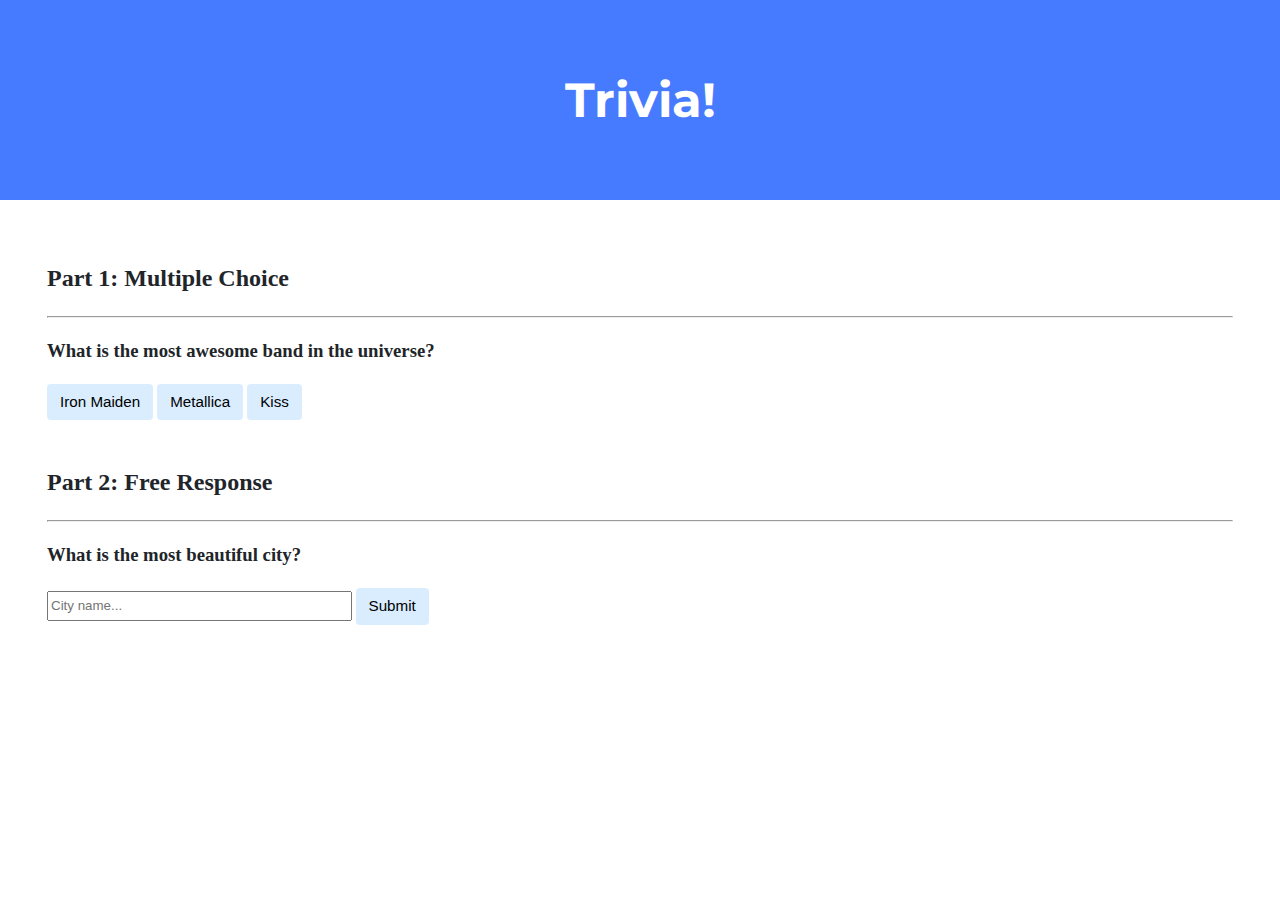
<file: week8/lab8/index.html>
<!DOCTYPE html>

<html lang="en">
    <head>
        <link href="https://fonts.googleapis.com/css2?family=Montserrat:wght@500&display=swap" rel="stylesheet">
        <link href="styles.css" rel="stylesheet">
        <title>Trivia!</title>

        <script>

            // TODO: Add code to check answers to questions
            function listen() {
                document.getElementById("iron_maiden").addEventListener("click", function() {
                    document.getElementById("iron_maiden").style.background="green";
                    document.getElementById("metallica").style.background='#d9edff';
                    document.getElementById("kiss").style.background='#d9edff';
                    document.getElementById("correctness").innerHTML = "Correct!";
                    document.getElementById("correctness").style.visibility="visible";
                });
                document.getElementById("metallica").addEventListener("click", function() {
                    document.getElementById("metallica").style.background='red';
                    document.getElementById("iron_maiden").style.background='#d9edff';
                    document.getElementById("kiss").style.background='#d9edff';
                    document.getElementById("correctness").innerHTML = "Incorrect";
                    document.getElementById("correctness").style.visibility="visible";
                });
                document.getElementById("kiss").addEventListener("click", function() {
                    document.getElementById("kiss").style.background='red';
                    document.getElementById("metallica").style.background='#d9edff';
                    document.getElementById("iron_maiden").style.background='#d9edff';
                    document.getElementById("correctness").innerHTML = "Incorrect";
                    document.getElementById("correctness").style.visibility="visible";
                });
                document.querySelector('form').onsubmit = function() 
                {
                    if (document.querySelector('#city').value != "Mazatlan")
                    {
                        document.getElementById("correctness2").innerHTML = "Incorrect";
                        document.querySelector('#city').style.background = "red";
                        
                    }
                    else
                    {
                        document.getElementById("correctness2").innerHTML = "Correct!";
                        document.querySelector('#city').style.background = "green";
                    }
                    document.getElementById("correctness2").style.visibility="visible";
                    return false;
                };
            }
            document.addEventListener('DOMContentLoaded', listen);

        </script>

    </head>
    <body>

        <div class="jumbotron">
            <h1>Trivia!</h1>
        </div>

        <div class="container">

            <div class="section">
                <h2>Part 1: Multiple Choice </h2>
                <hr>

                <!-- TODO: Add multiple choice question here -->
                <h3>What is the most awesome band in the universe?</h3>
                <p id = "correctness" style="font-size: medium; text-align: left; visibility: hidden;"></p>
                <button id="iron_maiden">Iron Maiden</button>
                <button id="metallica">Metallica</button>
                <button id="kiss">Kiss</button>
            </div>

            <div class="section">
                <h2>Part 2: Free Response</h2>
                <hr>

                <!-- TODO: Add free response question here -->
                <h3>What is the most beautiful city?</h3>
                <p id = "correctness2" style="font-size: medium; text-align: left; visibility: hidden;"></p>
                <form>
                    <input autocomplete="off" id="city" placeholder="City name..." type="text">
                    <input type="submit">
                </form>
            </div>

        </div>
    </body>
</html>
</file>
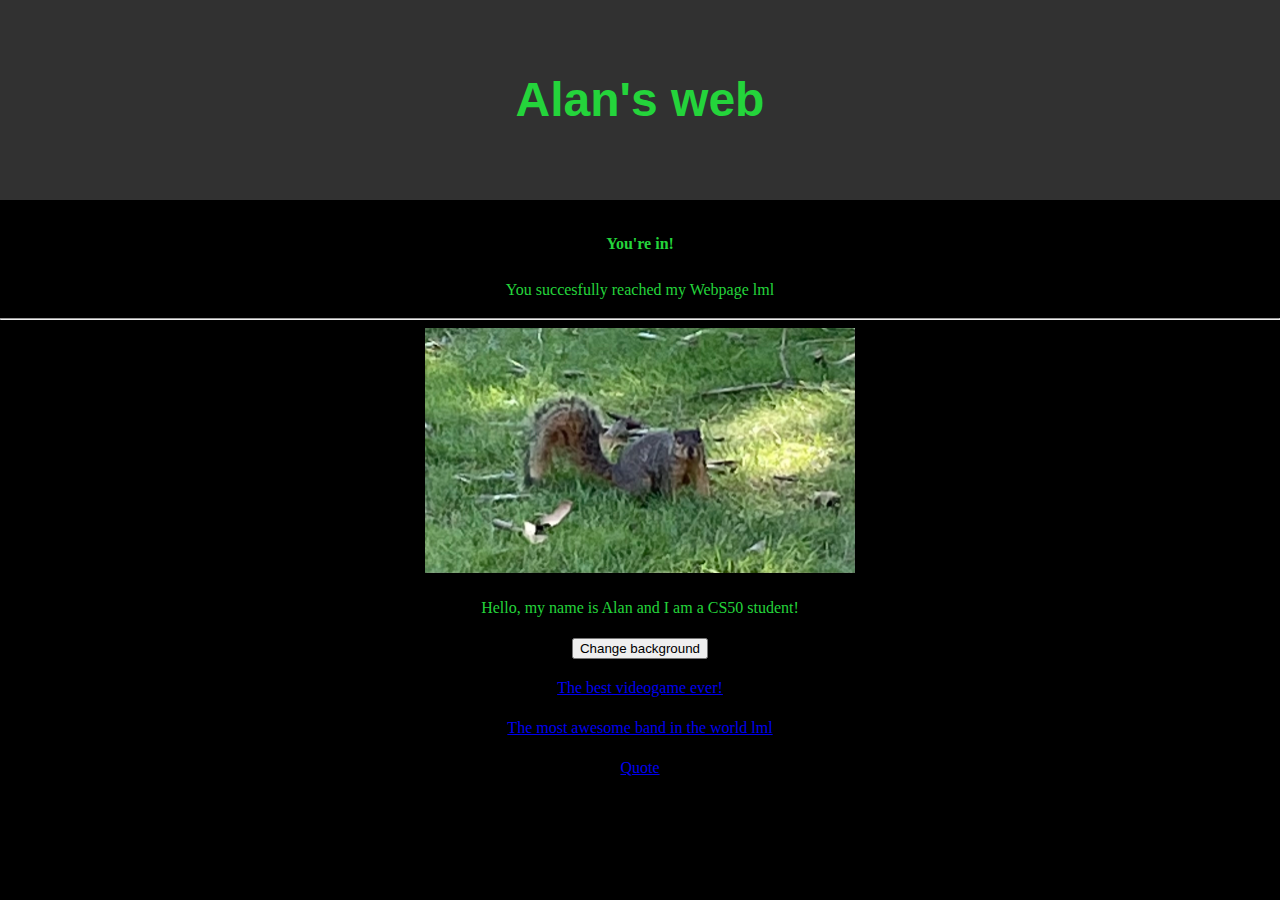
<file: week8/pset8/homepage/index.html>
<!DOCTYPE html>

<html lang="en">
    <head>
        <link rel="stylesheet" href="https://cdn.jsdelivr.net/npm/bootstrap@4.5.3/dist/css/bootstrap.min.css" integrity="sha384-TX8t27EcRE3e/ihU7zmQxVncDAy5uIKz4rEkgIXeMed4M0jlfIDPvg6uqKI2xXr2" crossorigin="anonymous">
        <script src="https://code.jquery.com/jquery-3.5.1.slim.min.js" integrity="sha384-DfXdz2htPH0lsSSs5nCTpuj/zy4C+OGpamoFVy38MVBnE+IbbVYUew+OrCXaRkfj" crossorigin="anonymous"></script>
        <script src="https://cdn.jsdelivr.net/npm/bootstrap@4.5.3/dist/js/bootstrap.bundle.min.js" integrity="sha384-ho+j7jyWK8fNQe+A12Hb8AhRq26LrZ/JpcUGGOn+Y7RsweNrtN/tE3MoK7ZeZDyx" crossorigin="anonymous"></script>
        <link href="styles.css" rel="stylesheet">
        <title>Alan's Webpage</title>
        <script>
            function listen()
            {
                document.getElementById("buttonBkg").addEventListener("click", function() 
                {
                        document.body.style.background = "#f3f3f3 url('bkg.jpg') no-repeat right top";
                        document.getElementById("greetingMsg").style.backgroundColor="blue";
                        document.getElementById("link2").style.backgroundColor="black";
                        document.getElementById("link3").style.backgroundColor="black";
                        document.getElementById("link4").style.backgroundColor="black";
                });
            }
            document.addEventListener('DOMContentLoaded', listen);
        </script>
    </head>
    <body>
        <div class="jumbotron">
            <h1>Alan's web</h1>
        </div>
        <div class="alert alert-success" role="alert">
            <h4 class="alert-heading">You're in!</h4>
            <p>You succesfully reached my Webpage lml</p>
            <hr>
            <picture>
                <img src="fatmike.jpeg" width="430" height="245" alt="Fat Mike" />
            </picture>
          </div>
        <div class="section">
            <p id = "greetingMsg">Hello, my name is Alan and I am a CS50 student!</p>
            <button id="buttonBkg">Change background</button>
            <p><a id="link3" href="pset8_3.html">The best videogame ever!</a></p>
            <p><a id="link4" href="pset8_4.html">The most awesome band in the world lml</a></p>
            <p><a id="link2" href="pset8_2.html">Quote</a></p>
        </div>
    </body>
</html>
</file>
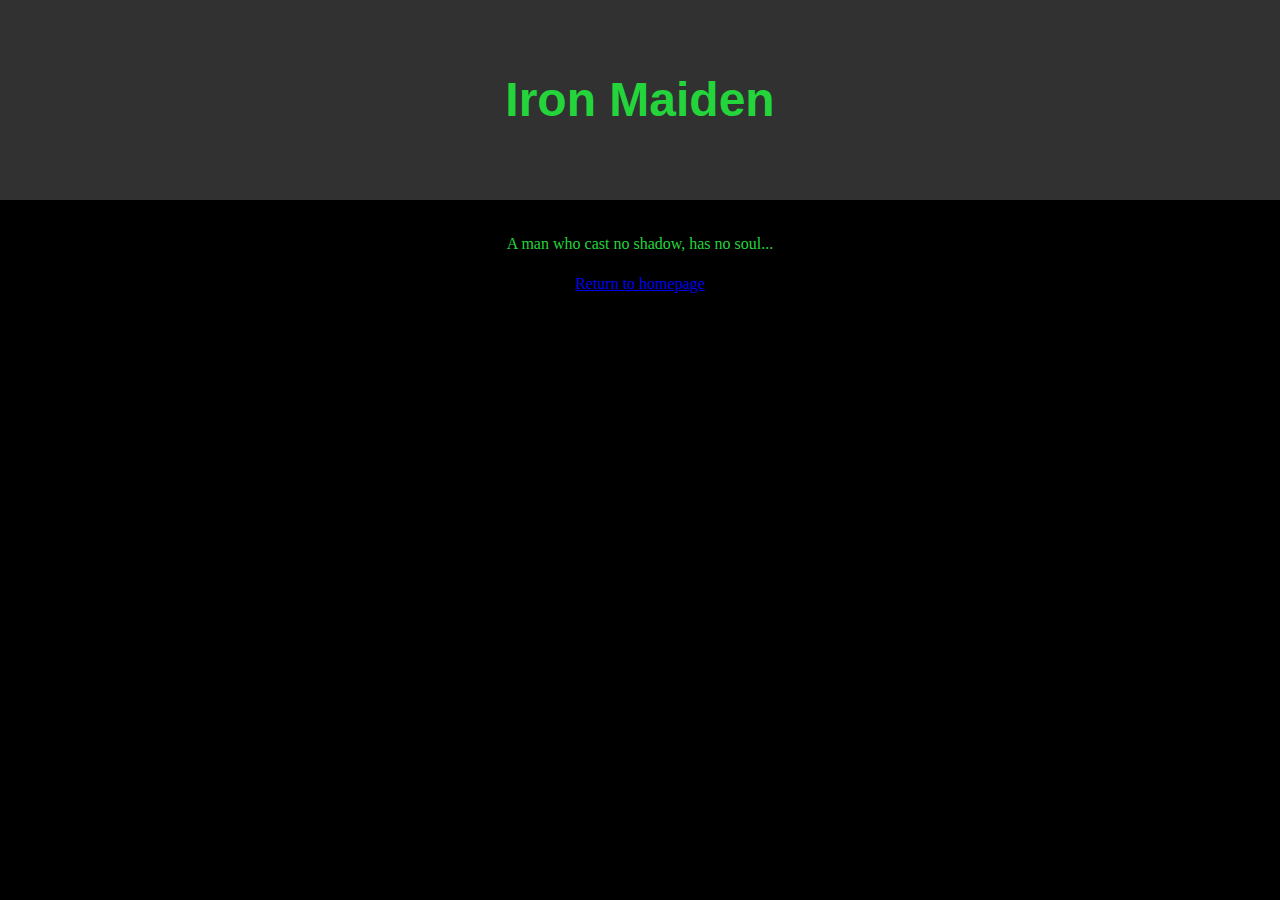
<file: week8/pset8/homepage/pset8_2.html>
<!DOCTYPE html>

<html lang="en">
    <head>
        <link rel="stylesheet" href="https://cdn.jsdelivr.net/npm/bootstrap@4.5.3/dist/css/bootstrap.min.css" integrity="sha384-TX8t27EcRE3e/ihU7zmQxVncDAy5uIKz4rEkgIXeMed4M0jlfIDPvg6uqKI2xXr2" crossorigin="anonymous">
        <script src="https://code.jquery.com/jquery-3.5.1.slim.min.js" integrity="sha384-DfXdz2htPH0lsSSs5nCTpuj/zy4C+OGpamoFVy38MVBnE+IbbVYUew+OrCXaRkfj" crossorigin="anonymous"></script>
        <script src="https://cdn.jsdelivr.net/npm/bootstrap@4.5.3/dist/js/bootstrap.bundle.min.js" integrity="sha384-ho+j7jyWK8fNQe+A12Hb8AhRq26LrZ/JpcUGGOn+Y7RsweNrtN/tE3MoK7ZeZDyx" crossorigin="anonymous"></script>
        <link href="styles.css" rel="stylesheet">
        <title>Alan's Webpage</title>
    </head>
    <body>
        <div class="jumbotron">
            <h1>Iron Maiden</h1>
        </div>
        <div class="section">
            <p>A man who cast no shadow, has no soul...</p>
            <p><a href="index.html">Return to homepage</a></p>
        </div>
    </body>
</html>
</file>
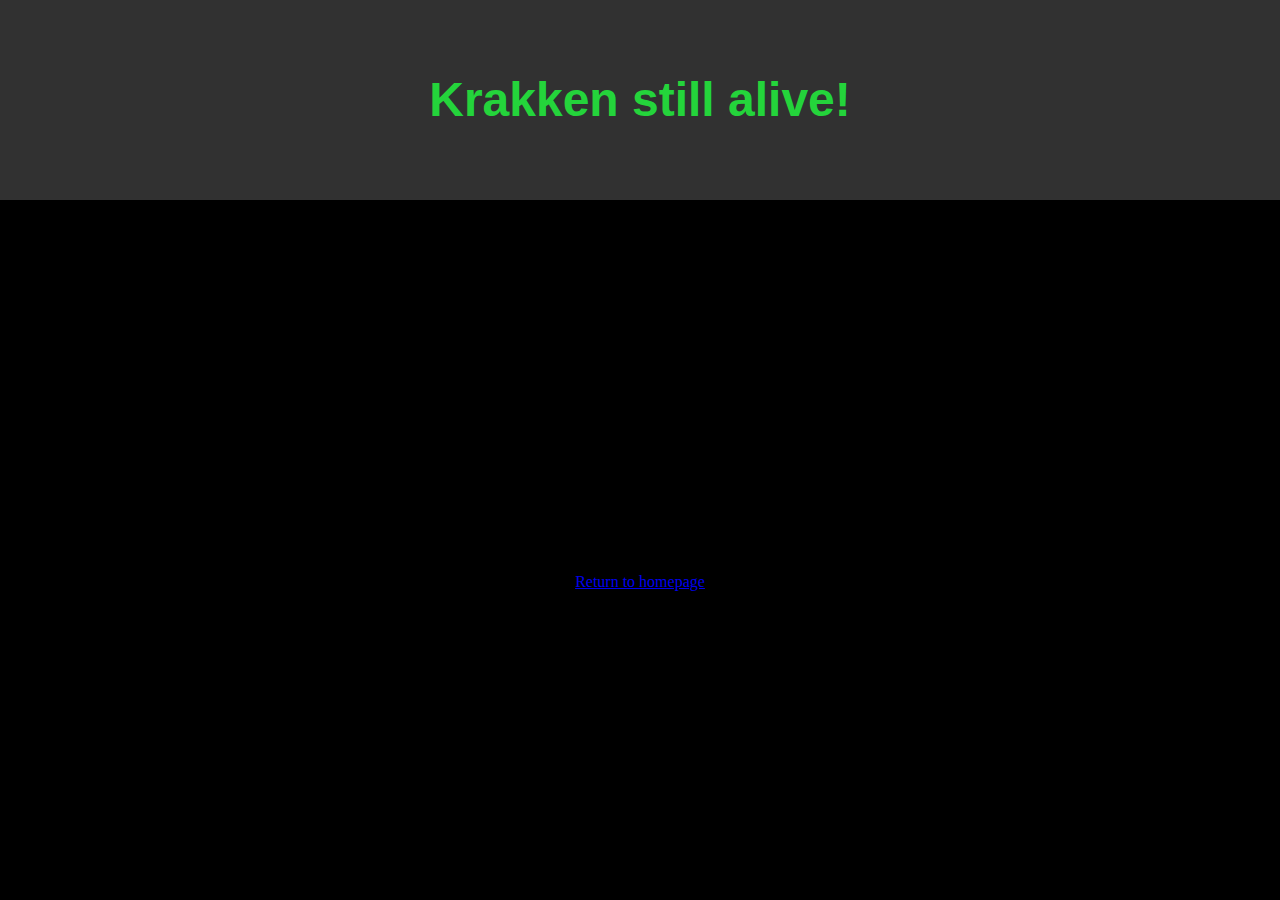
<file: week8/pset8/homepage/pset8_4.html>
<!DOCTYPE html>

<html lang="en">
    <head>
        <link rel="stylesheet" href="https://cdn.jsdelivr.net/npm/bootstrap@4.5.3/dist/css/bootstrap.min.css" integrity="sha384-TX8t27EcRE3e/ihU7zmQxVncDAy5uIKz4rEkgIXeMed4M0jlfIDPvg6uqKI2xXr2" crossorigin="anonymous">
        <script src="https://code.jquery.com/jquery-3.5.1.slim.min.js" integrity="sha384-DfXdz2htPH0lsSSs5nCTpuj/zy4C+OGpamoFVy38MVBnE+IbbVYUew+OrCXaRkfj" crossorigin="anonymous"></script>
        <script src="https://cdn.jsdelivr.net/npm/bootstrap@4.5.3/dist/js/bootstrap.bundle.min.js" integrity="sha384-ho+j7jyWK8fNQe+A12Hb8AhRq26LrZ/JpcUGGOn+Y7RsweNrtN/tE3MoK7ZeZDyx" crossorigin="anonymous"></script>
        <link href="styles.css" rel="stylesheet">
        <title>Alan's Webpage</title>
    </head>
    <body>
        <div class="jumbotron">
            <h1>Krakken still alive!</h1>
        </div>
        <div class="section">
            <iframe width="560" height="315" src="https://www.youtube.com/embed/RmQh-QaGlyg?start=1" title="YouTube video player" frameborder="0" allow="accelerometer; autoplay; clipboard-write; encrypted-media; gyroscope; picture-in-picture" allowfullscreen></iframe>
            <p><a href="index.html">Return to homepage</a></p>
        </div>
    </body>
</html>
</file>
<file: week8/lab8/styles.css>
body {
    background-color: #fff;
    color: #212529;
    font-size: 1rem;
    font-weight: 400;
    line-height: 1.5;
    margin: 0;
    text-align: left;
}

.container {
    margin-left: auto;
    margin-right: auto;
    padding-left: 15px;
    padding-right: 15px;
}

.jumbotron {
    background-color: #477bff;
    color: #fff;
    margin-bottom: 2rem;
    padding: 2rem 1rem;
    text-align: center;
}

.section {
    padding: 0.5rem 2rem 1rem 2rem;
}

.section:hover {
    background-color: #f5f5f5;
    transition: color 2s ease-in-out, background-color 0.15s ease-in-out;
}

h1 {
    font-family: 'Montserrat', sans-serif;
    font-size: 48px;
}

button, input[type="submit"] {
    background-color: #d9edff;
    border: 1px solid transparent;
    border-radius: 0.25rem;
    font-size: 0.95rem;
    font-weight: 400;
    line-height: 1.5;
    padding: 0.375rem 0.75rem;
    text-align: center;
    transition: color 0.15s ease-in-out, background-color 0.15s ease-in-out, border-color 0.15s ease-in-out, box-shadow 0.15s ease-in-out;
    vertical-align: middle;
}


input[type="text"] {
    line-height: 1.8;
    width: 25%;
}

input[type="text"]:hover {
    background-color: #f5f5f5;
    transition: color 2s ease-in-out, background-color 0.15s ease-in-out;
}
</file>
<file: week8/pset8/homepage/styles.css>
body {
    background-color: rgb(0, 0, 0);
    color: #24d43b;
    font-size: 1rem;
    font-weight: 400;
    line-height: 1.5;
    margin: 0;
    text-align: center;
}

.jumbotron {
    background-color: #313131;
    color: #24d43b;
    margin-bottom: 2rem;
    padding: 2rem 1rem;
    text-align: center;
}

h1 {
    font-family: 'Montserrat', sans-serif;
    font-size: 48px;
}
</file>
